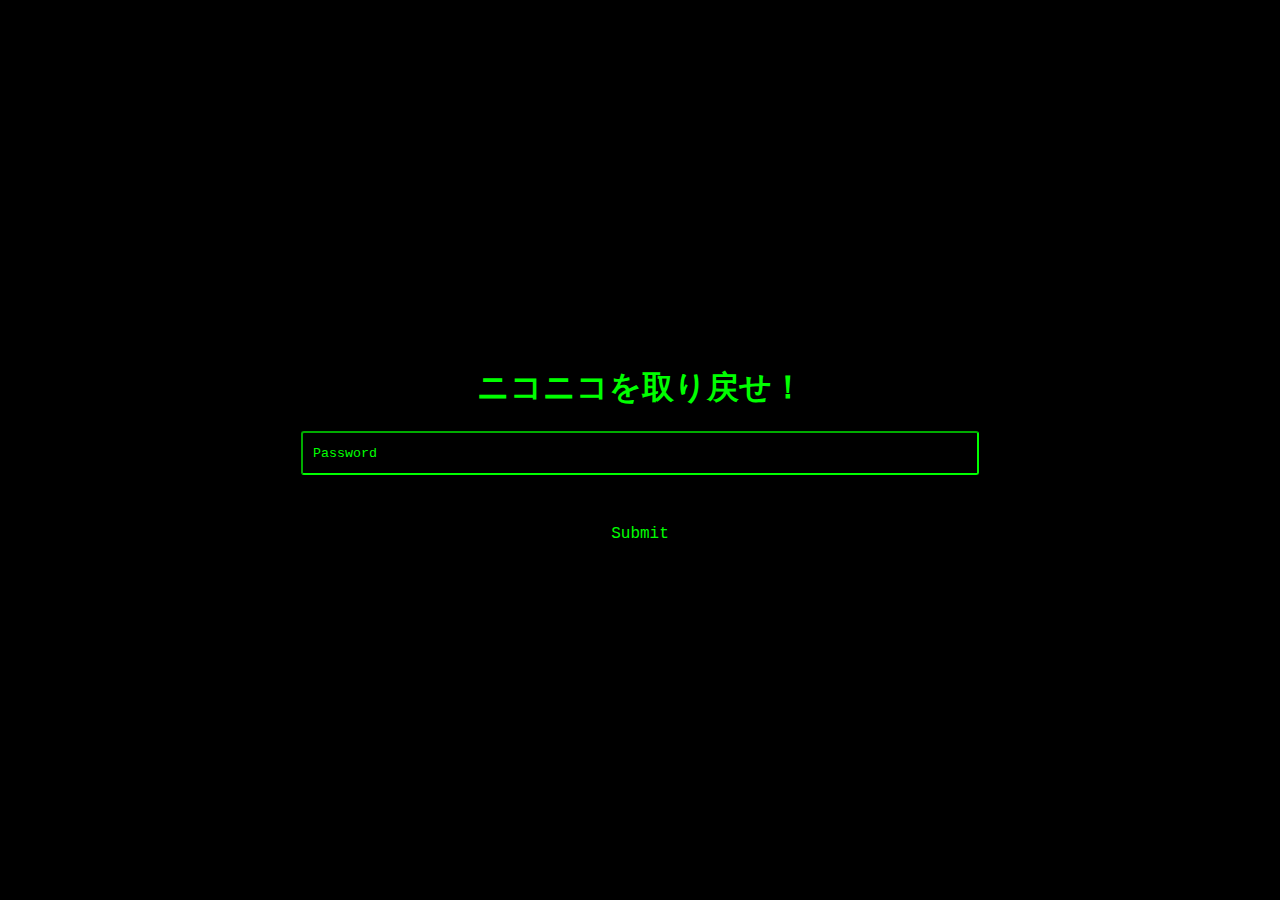
<file: index.html>
<!DOCTYPE html>
<html lang="ja">
<head>
    <meta charset="UTF-8">
    <meta name="viewport" content="width=device-width, initial-scale=1.0">
    <title>Submit Bitcoin</title>
    <link rel="stylesheet" href="submit_style.css">
</head>
<body>
    <div class="container" id="content">
        <!-- <img src="bitcoin.png" alt="Bitcoin" class="bitcoin-image"> -->
         <h1>ニコニコを取り戻せ！</h1>
        <input id="password-input" placeholder="Password">
        <button id="submit-button" class="submit-button">Submit</button>
    </div>
    <div id="text-container" class="text-container"></div>
    <script src="submit_script.js"></script>
</body>
</html>
</file>
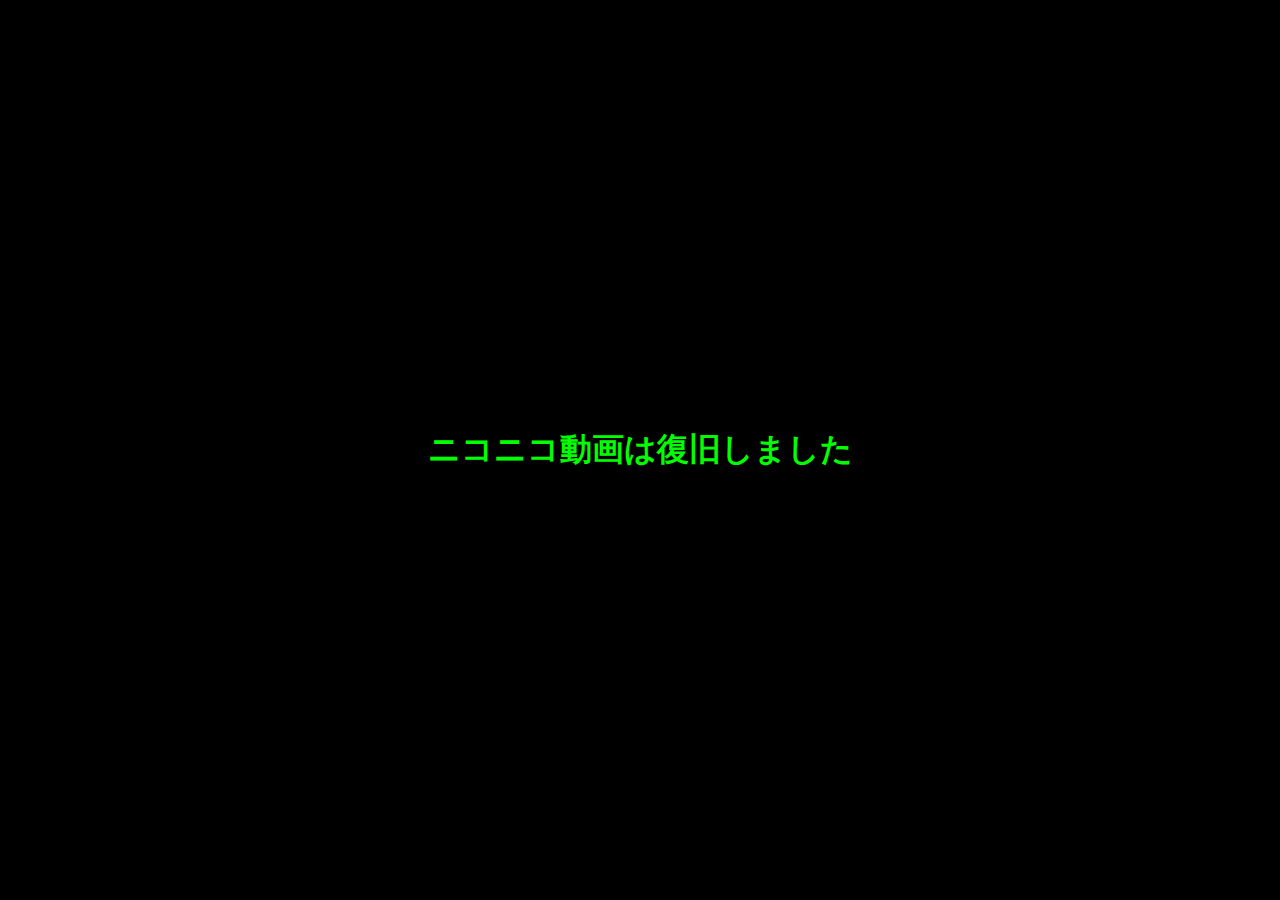
<file: reborn.html>
<!DOCTYPE html>
<html lang="ja">
<head>
    <meta charset="UTF-8">
    <meta name="viewport" content="width=device-width, initial-scale=1.0">
    <title>Reborn</title>
    <link rel="stylesheet" href="submit_style.css">
</head>
<body>
    <div class="container">
        <h1>ニコニコ動画は復旧しました</h1>
    </div>
    <script>
        document.addEventListener('DOMContentLoaded', function() {
            // 2秒後に処理を実行する
            setTimeout(function() {
                window.location.href = 'toppo.html';
            }, 2000);
        });
    </script>
</body>
</html>
</file>
<file: submit_style.css>
body {
  display: flex;
  justify-content: center;
  align-items: center;
  width: 100%;
  height: 100vh;
  margin: 0;
  font-family: Courier;
  background: #000;
  color: #0f0;
}

.container {
  text-align: center;
  display: flex;
  flex-direction: column;
  align-items: center;
}

.bitcoin-image {
  width: 300px;
  height: auto;
  display: block;
  margin-bottom: 40px; /* 下に余白を追加 */
}

.submit-button, .move-button {
  display: inline-block;
  margin-top: 20px;
  padding: 10px 20px;
  font-size: 16px;
  cursor: pointer;
}

#password-input {
  border-color: #0f0;
  background: none;
  border-radius: 3px;
  height: 20px;
  width: 200%;
  margin-bottom: 20px; /* 下に余白を追加 */
  color: #0f0;
  padding: 10px;
  font-family: Courier; /* 文字をCourierに */
}

#password-input::placeholder {
  color: #0f0;
  font-family: Courier;
  display: inline-block;
}

.submit-button, .move-button {
  display: block; /* ブロック要素として表示 */
  padding: 10px;
  width: 50%;
  cursor: pointer;
  font-family: Courier; /* 文字をCourierに */
  background: none; /* 背景をnoneに */
  border: none; /* 全てのボーダーを最初にリセット */
  border-bottom: 2px solid #000; /* hover時に下部にborderを表示 */
  color: #0f0;
}

.submit-button:hover {
  border-bottom: 2px solid #0f0; /* hover時に下部にborderを表示 */
}

.move-button:hover {
  border-bottom: 2px solid #0f0; /* hover時に下部にborderを表示 */
}

.text-container {
  display: none;
  white-space: pre-line;
  text-align: left;
  margin-top: 30px;
  margin-left: 30px;
  width: 100%;
  height: 100%;
}

.text-container p {
  font-size: 10px;
}
</file>
